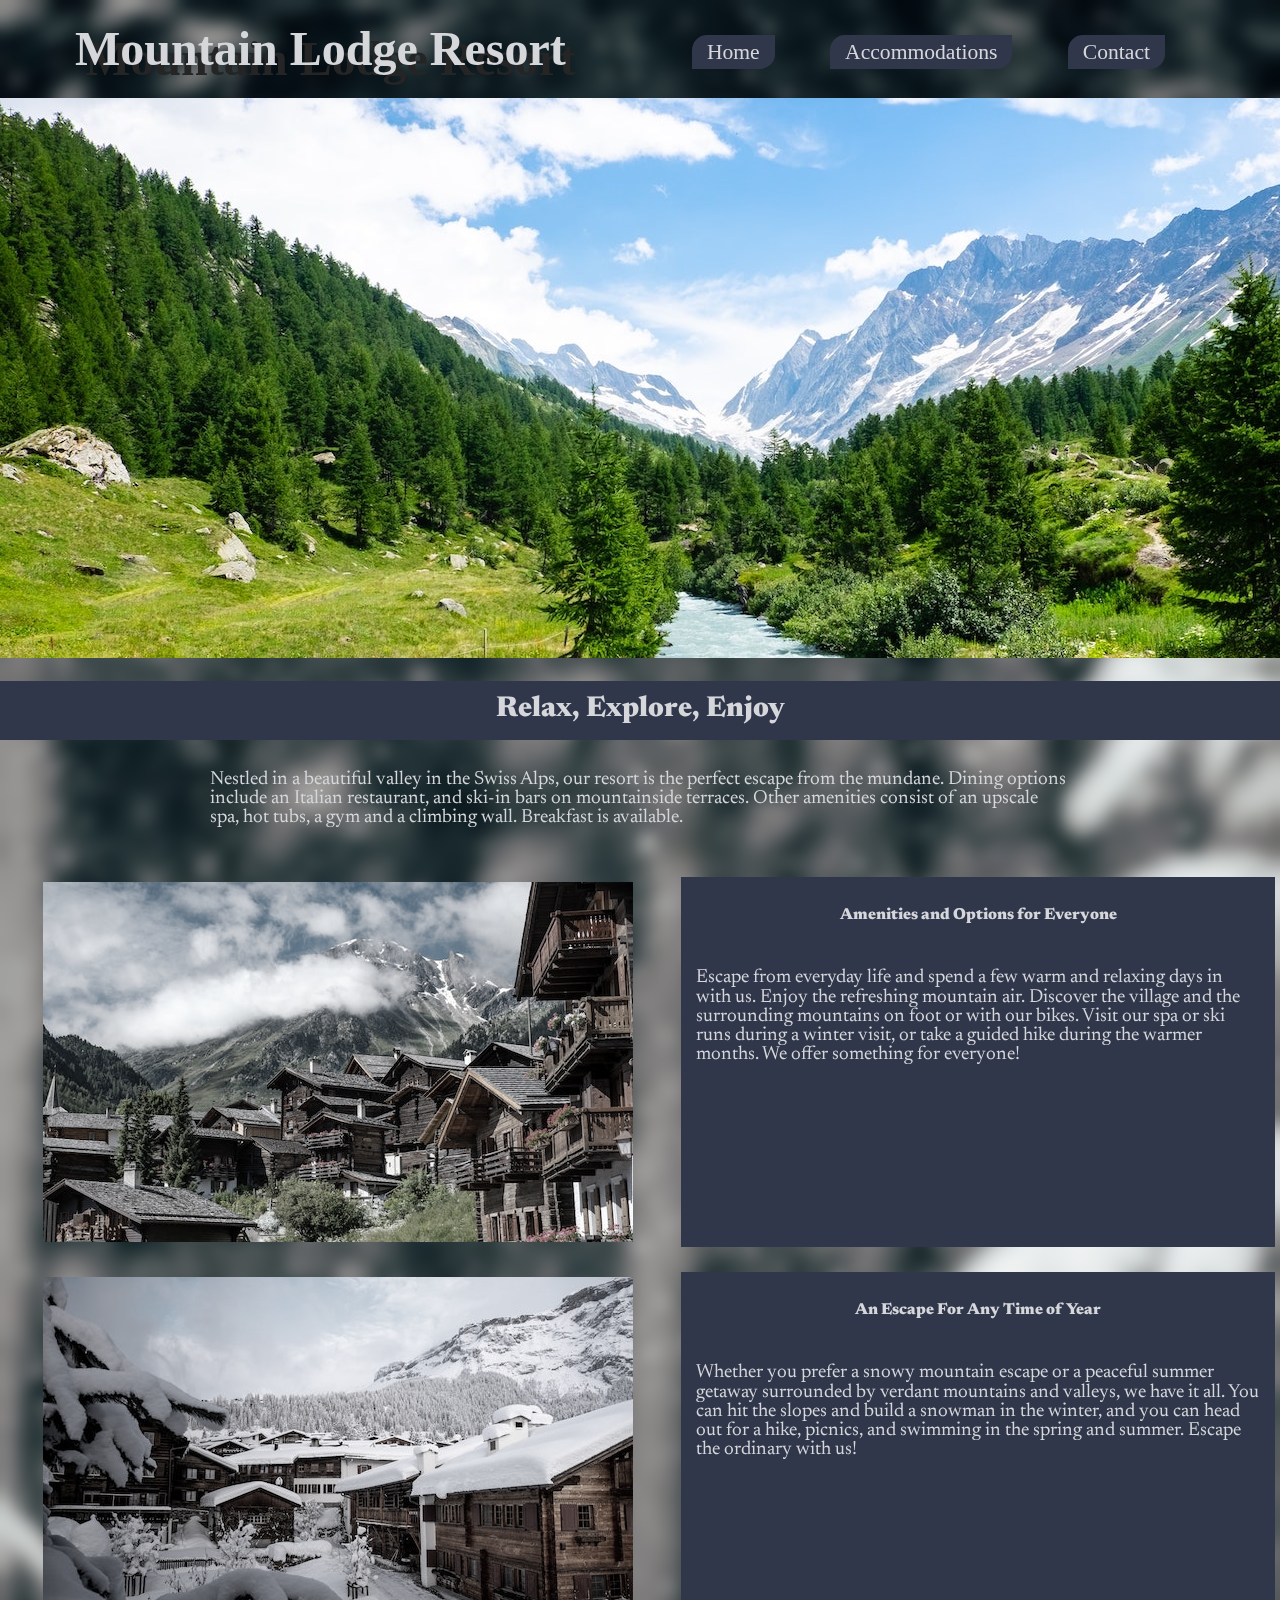
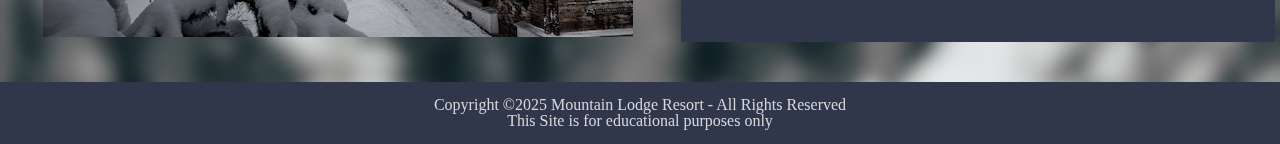
<file: index.html>
<!DOCTYPE html>
<html lang="en">

<head>
    <meta charset="utf-8">
    <title>Mountain Lodge Resort</title>
    <meta name="author" content="Gabriel Holmquist">
    <meta name="description" content="Final- Option 2">
    <link rel="stylesheet" href="styles.css">

    <!-- Favicon -->
    <link rel="shortcut icon" href="imgs/favicon.ico" type="image/x-icon">
    <link rel="icon" href="imgs/favicon.ico" type="image/x-icon">
    <!-- Font -->
    <link rel="preconnect" href="https://fonts.googleapis.com">
    <link rel="preconnect" href="https://fonts.gstatic.com" crossorigin>
    <link href="https://fonts.googleapis.com/css2?family=Newsreader:ital,opsz,wght@0,6..72,200..800;1,6..72,200..800&display=swap" rel="stylesheet">


</head>

<header>
    <!-- h1: 
    *the name of your resort* (you will choose a name for your resort that you will use on your pages)

    navigation: 
    Home (index page)
    Accommodations (placeholder link, you will not develop this page)
    Contact (contact page)

    image:
    Use the image called "swiss-valley" as your hero image (be sure to write appropriate/descriptive alt text as needed) -->

    <h1><a href="index.html">Mountain Lodge Resort</a></h1>

    <nav>
        <a href="index.html">Home</a>
        <a href="#">Accommodations</a>
        <a href="contact.html">Contact</a>
    </nav>

    <img src="imgs/swiss-valley.jpg" alt="Image showing beautiful swiss valley">
    
</header>

    <main>
        <h2>Relax, Explore, Enjoy</h2>

        <p style="max-width: 80ch; margin: 0 auto;">
            Nestled in a beautiful valley in the Swiss Alps, our resort is the perfect escape from the mundane. Dining options include an Italian restaurant, and ski-in bars on mountainside terraces. Other amenities consist of an upscale spa, hot tubs, a gym and a climbing wall. Breakfast is available.  
        </p>

        <div>
            <img src="imgs/swiss-chalet.jpg" alt="">
            <section><h3>Amenities and Options for Everyone</h3>
            <p>Escape from everyday life and spend a few warm and relaxing days in with us. Enjoy the refreshing mountain air. Discover the village and the surrounding mountains on foot or with our bikes. Visit our spa or ski runs during a winter visit, or take a guided hike during the warmer months. We offer something for everyone!</p>
        </section></div>
        <div>
            <img src="imgs/snowy-chalet.jpg" alt="">
            <section><h3>An Escape For Any Time of Year</h3>
            <p>Whether you prefer a snowy mountain escape or a peaceful summer getaway surrounded by verdant mountains and valleys, we have it all. You can hit the slopes and build a snowman in the winter, and you can head out for a hike, picnics, and swimming in the spring and summer. Escape the ordinary with us!</p>
        </section></div>
        <!-- h2:
    Relax, Explore, Enjoy

intro text:
    Nestled in a beautiful valley in the Swiss Alps, our resort is the perfect escape from the mundane. Dining options include an Italian restaurant, and ski-in bars on mountainside terraces. Other amenities consist of an upscale spa, hot tubs, a gym and a climbing wall. Breakfast is available.

content group 1:
    image: 
        use the image called swiss-chalet (be sure to write appropriate/descriptive alt text as needed)
    h3:
        Amenities and Options for Everyone
    text:
        Escape from everyday life and spend a few warm and relaxing days in with us. Enjoy the refreshing mountain air. Discover the village and the surrounding mountains on foot or with our bikes. Visit our spa or ski runs during a winter visit, or take a guided hike during the warmer months. We offer something for everyone!

content group 2:
    image:
        use the image called snowy-chalet (be sure to write appropriate/descriptive alt text as needed)
    h3:
        An Escape For Any Time of Year
    text:
        Whether you prefer a snowy mountain escape or a peaceful summer getaway surrounded by verdant mountains and valleys, we have it all. You can hit the slopes and build a snowman in the winter, and you can head out for a hike, picnics, and swimming in the spring and summer. Escape the ordinary with us!
 -->

    </main>

<footer>
    <!-- text:
    Copyright ©2023 - *the name of your resort* (you will choose a name for your resort that you will use on your pages)
text: 
    This site is for educational purposes only -->
    Copyright &copy;2025 Mountain Lodge Resort - All Rights Reserved <br>
    This Site is for educational purposes only <br>

</footer>
</html>
</file>
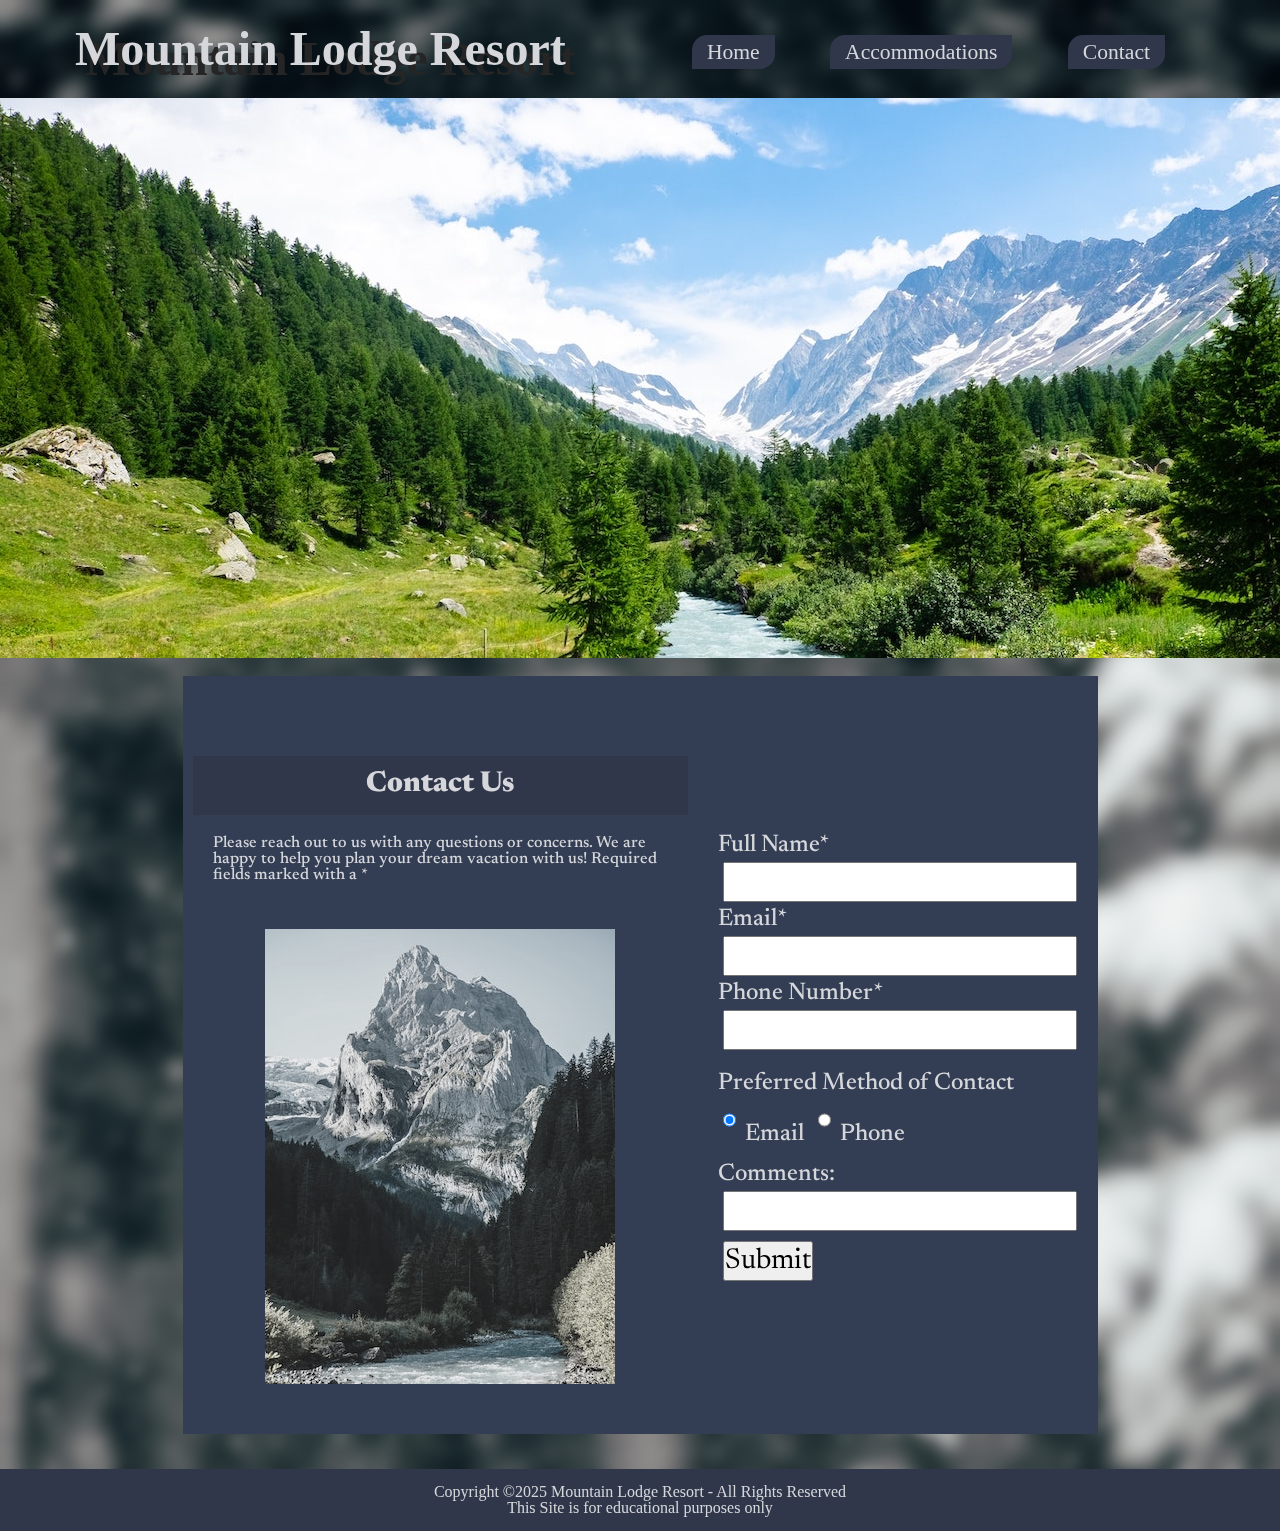
<file: contact.html>
<!DOCTYPE html>
<html lang="en">

<head>
    <meta charset="utf-8">
    <title>Mountain Lodge Resort - Contact</title>
    <meta name="author" content="Gabriel Holmquist">
    <meta name="description" content="Final- Option 2">
    <link rel="stylesheet" href="styles.css">

    <!-- Favicon -->
    <link rel="shortcut icon" href="imgs/favicon.ico" type="image/x-icon">
    <link rel="icon" href="imgs/favicon.ico" type="image/x-icon">
    <!-- Font -->
    <link rel="preconnect" href="https://fonts.googleapis.com">
    <link rel="preconnect" href="https://fonts.gstatic.com" crossorigin>
    <link href="https://fonts.googleapis.com/css2?family=Newsreader:ital,opsz,wght@0,6..72,200..800;1,6..72,200..800&display=swap" rel="stylesheet">


</head>

<header>
    <!-- h1: 
    *the name of your resort* (you will choose a name for your resort that you will use on your pages)

    navigation: 
    Home (index page)
    Accommodations (placeholder link, you will not develop this page)
    Contact (contact page)

    image:
    Use the image called "swiss-valley" as your hero image (be sure to write appropriate/descriptive alt text as needed) -->

    <h1><a href="index.html">Mountain Lodge Resort</a></h1>

    <nav>
        <a href="index.html">Home</a>
        <a href="#">Accommodations</a>
        <a href="contact.html">Contact</a>
    </nav>

    <img src="imgs/swiss-valley.jpg" alt="Image showing beautiful swiss valley">
    
</header>


    <main>
        <section id="contact">
            <div>
            <section>
            <h2>Contact Us</h2>
            <strong> Please reach out to us with any questions or concerns. We are happy to help you plan your dream vacation with us!
                Required fields marked with a *</strong><br>
            <img src="imgs/swiss-peak.jpg" alt="A picture of a snowy swiss peak">
        </section>
            <form action="https://wp.zybooks.com/form-viewer.php">
                <!-- Full name -->
                <label for="full-name">Full Name*</label><br>
                <input type="text" id="full-name" name="full-name" required><br>

                <!-- Email Address -->
                <label for="email">Email*</label><br>
                <input type="email" id="email" name="email" required><br>

                <!-- Phone Number -->
                <label for="phone-number">Phone Number*</label><br>
                <input type="text" id="phone-number" name="phone-number" required><br><br>

                <!-- Preffered Contact -->
                <label>Preferred Method of Contact</label><br>
                <input type="radio" id="email-pre" name="preferred-method" value="email-pre" checked>
                <label for="email-pre">Email</label>
                <input type="radio" id="phone" name="preferred-method" value="phone">
                <label for="phone">Phone</label><br><br>

                <!-- Comments -->
                <label for="comments">Comments:</label><br>
                <input type="text" id="comments" name="comments" size="20" required>

                <!-- Submit -->
                <input type= "submit">
            </form>
        </div>

        </section>
        <!--h2:
    Contact Us
    ext:
    Please reach out to us with any questions or concerns. We are happy to help you plan your dream vacation with us!
    Required fields marked with a *
    image: 
    use the image called swiss-peak (be sure to write appropriate/descriptive alt text as needed)
    form controls:
    full name 
        (control and label, required)
    email address 
        (control and label, required)
    phone number 
        (control and label, required)
    preferred contact method (making a choice from these options should be required)
        email 
            (control and label)
        phone  
            (control and label)
    comments
        (control and label, required)
    submit
        (control)  -->


    </main>

<footer style="text-align: center;">
    <!-- text:
    Copyright ©2023 - *the name of your resort* (you will choose a name for your resort that you will use on your pages)
    text: 
    This site is for educational purposes only -->
    Copyright &copy;2025 Mountain Lodge Resort - All Rights Reserved <br>
    This Site is for educational purposes only <br>

</footer>
</html>
</file>
<file: styles.css>
/* OBFUSCATED BY CSSOBFUSCATOR.COM at 2025/02/26 21:38:02 */
html,body{margin-left:0;}body,html{margin-bottom:0;}body,html{margin-right:0;}html,body{margin-top:0;}html,body{padding-left:0;}html,body{padding-bottom:0;}html,body{padding-right:0;}html,body{padding-top:0;}html{border-left-width:0;}html{border-bottom-width:0;}html{border-right-width:0;}html{border-top-width:0;}html{border-left-style:none;}html{border-bottom-style:none;}html{border-right-style:none;}html{border-top-style:none;}html{border-left-color:currentColor;}html{border-bottom-color:currentColor;}html{border-right-color:currentColor;}html{border-top-color:currentColor;}blockquote:before{content:"";}html{border-image:none;}html{font-size:100%;}html{font:inherit;}body,html{vertical-align:baseline;}#contact section{margin-left:auto;}#contact section{margin-bottom:.15625in;}body{border-left-width:0;}body{border-bottom-width:0;}body{border-right-width:0;}body{border-top-width:0;}body{border-left-style:none;}body{border-bottom-style:none;}body{border-right-style:none;}body{border-top-style:none;}body{border-left-color:currentColor;}blockquote:before{content:none;}body{border-bottom-color:currentColor;}body{border-right-color:currentColor;}body{border-top-color:currentColor;}body{border-image:none;}body{font-size:100%;}body{font:inherit;}object,applet,div,span{margin-left:0;}div,applet,object,span{margin-bottom:0;}span,applet,div,object{margin-right:0;}div,applet,span,object{margin-top:0;}div,applet,span,object{padding-left:0;}div,object,span,applet{padding-bottom:0;}applet,span,div,object{padding-right:0;}span,div{padding-top:0;}div{border-left-width:0;}div{border-bottom-width:0;}div{border-right-width:0;}div{border-top-width:0;}div{border-left-style:none;}div{border-bottom-style:none;}div{border-right-style:none;}div{border-top-style:none;}div{border-left-color:currentColor;}div{border-bottom-color:currentColor;}div{border-right-color:currentColor;}div{border-top-color:currentColor;}div{border-image:none;}div{font-size:100%;}div{font:inherit;}div,span{vertical-align:baseline;}span{border-left-width:0;}span{border-bottom-width:0;}span{border-right-width:0;}span{border-top-width:0;}span{border-left-style:none;}span{border-bottom-style:none;}span{border-right-style:none;}span{border-top-style:none;}span{border-left-color:currentColor;}span{border-bottom-color:currentColor;}span{border-right-color:currentColor;}span{border-top-color:currentColor;}span{border-image:none;}span{font-size:100%;}span{font:inherit;}blockquote:after{content:"";}blockquote:after{content:none;}object,applet{padding-top:0;}applet{border-left-width:0;}applet{border-bottom-width:0;}applet{border-right-width:0;}applet{border-top-width:0;}q:before{content:"";}applet{border-left-style:none;}applet{border-bottom-style:none;}applet{border-right-style:none;}applet{border-top-style:none;}applet{border-left-color:currentColor;}applet{border-bottom-color:currentColor;}applet{border-right-color:currentColor;}applet{border-top-color:currentColor;}applet{border-image:none;}applet{font-size:100%;}applet{font:inherit;}object,applet{vertical-align:baseline;}object{border-left-width:0;}object{border-bottom-width:0;}object{border-right-width:0;}object{border-top-width:0;}object{border-left-style:none;}object{border-bottom-style:none;}object{border-right-style:none;}object{border-top-style:none;}object{border-left-color:currentColor;}object{border-bottom-color:currentColor;}object{border-right-color:currentColor;}q:before{content:none;}object{border-top-color:currentColor;}object{border-image:none;}object{font-size:100%;}object{font:inherit;}*,iframe,h2,h1{margin-left:0;}h1,iframe{margin-bottom:0;}iframe,h1{margin-right:0;}h1,iframe{margin-top:0;}iframe,h1{padding-left:0;}*{font-family:var(--fonts);}iframe,h1{padding-bottom:0;}iframe,h1{padding-right:0;}h1,iframe{padding-top:0;}q:after{content:"";}iframe{border-left-width:0;}iframe{border-bottom-width:0;}iframe{border-right-width:0;}iframe{border-top-width:0;}iframe{border-left-style:none;}iframe{border-bottom-style:none;}iframe{border-right-style:none;}iframe{border-top-style:none;}iframe{border-left-color:currentColor;}iframe{border-bottom-color:currentColor;}iframe{border-right-color:currentColor;}iframe{border-top-color:currentColor;}iframe{border-image:none;}iframe{font-size:100%;}iframe{font:inherit;}h2,h3,h1,iframe{vertical-align:baseline;}h1{border-left-width:0;}h1{border-bottom-width:0;}h1{border-right-width:0;}h1{border-top-width:0;}h1{border-left-style:none;}:root{--charcoal:#333e54;}h1{border-bottom-style:none;}h1{border-right-style:none;}h1{border-top-style:none;}h1{border-left-color:currentColor;}h1{border-bottom-color:currentColor;}h1{border-right-color:currentColor;}h1{border-top-color:currentColor;}h1{border-image:none;}h1{font-size:100%;}h1{font:inherit;}h2,h4,*,h3{margin-bottom:0;}h2,h4,h3,h5{margin-right:0;}h2,h4,h5,h3{margin-top:0;}h3,h2,h4,h5{padding-left:0;}h2,h3,h4,h5{padding-bottom:0;}h3,h2,h4,h5{padding-right:0;}h5,h2,h4,h3{padding-top:0;}h2{border-left-width:0;}h2{border-bottom-width:0;}h2{border-right-width:0;}h2{border-top-width:0;}h2{border-left-style:none;}h2{border-bottom-style:none;}h2{border-right-style:none;}h2{border-top-style:none;}h2{border-left-color:currentColor;}h2{border-bottom-color:currentColor;}h2{border-right-color:currentColor;}h2{border-top-color:currentColor;}h2{border-image:none;}h2{font-size:100%;}h2{font:inherit;}h3,h5,h4,h6{margin-left:0;}h3{border-left-width:0;}h3{border-bottom-width:0;}h3{border-right-width:0;}h3{border-top-width:0;}h3{border-left-style:none;}h3{border-bottom-style:none;}h3{border-right-style:none;}h3{border-top-style:none;}h3{border-left-color:currentColor;}h3{border-bottom-color:currentColor;}h3{border-right-color:currentColor;}h3{border-top-color:currentColor;}h3{border-image:none;}h3{font-size:100%;}h3{font:inherit;}h4{border-left-width:0;}h4{border-bottom-width:0;}h4{border-right-width:0;}h4{border-top-width:0;}h4{border-left-style:none;}h4{border-bottom-style:none;}h4{border-right-style:none;}h4{border-top-style:none;}h4{border-left-color:currentColor;}h4{border-bottom-color:currentColor;}h4{border-right-color:currentColor;}h4{border-top-color:currentColor;}h4{border-image:none;}h4{font-size:100%;}h4{font:inherit;}h4,h5{vertical-align:baseline;}h6,h5{margin-bottom:0;}nav a:hover{color:black;}h5{border-left-width:0;}h5{border-bottom-width:0;}h5{border-right-width:0;}h5{border-top-width:0;}h5{border-left-style:none;}h5{border-bottom-style:none;}h5{border-right-style:none;}h5{border-top-style:none;}h5{border-left-color:currentColor;}h5{border-bottom-color:currentColor;}h5{border-right-color:currentColor;}h5{border-top-color:currentColor;}q:after{content:none;}header h1{text-shadow:#252525 .625pc .104166667in;}h5{border-image:none;}h5{font-size:100%;}h5{font:inherit;}h6,p{margin-right:0;}p,h6{margin-top:0;}p,h6{padding-left:0;}p,h6{padding-bottom:0;}header h1{font-size:3rem;}pre,p,blockquote,h6{padding-right:0;}p,pre,blockquote,h6{padding-top:0;}header h1{float:left;}h6{border-left-width:0;}h6{border-bottom-width:0;}h6{border-right-width:0;}h6{border-top-width:0;}h6{border-left-style:none;}h6{border-bottom-style:none;}h6{border-right-style:none;}h6{border-top-style:none;}h6{border-left-color:currentColor;}h6{border-bottom-color:currentColor;}h6{border-right-color:currentColor;}h6{border-top-color:currentColor;}h6{border-image:none;}h6{font-size:100%;}h6{font:inherit;}p,blockquote,pre,h6{vertical-align:baseline;}blockquote,a,p,pre{margin-left:0;}blockquote,p,pre,a{margin-bottom:0;}p{border-left-width:0;}p{border-bottom-width:0;}p{border-right-width:0;}p{border-top-width:0;}p{border-left-style:none;}p{border-bottom-style:none;}p{border-right-style:none;}p{border-top-style:none;}p{border-left-color:currentColor;}p{border-bottom-color:currentColor;}p{border-right-color:currentColor;}p{border-top-color:currentColor;}p{border-image:none;}p{font-size:100%;}p{font:inherit;}blockquote,pre{margin-right:0;}blockquote,pre{margin-top:0;}pre,blockquote{padding-left:0;}blockquote,pre{padding-bottom:0;}blockquote{border-left-width:0;}header h1{padding-left:1.5625pc;}blockquote{border-bottom-width:0;}blockquote{border-right-width:0;}blockquote{border-top-width:0;}blockquote{border-left-style:none;}blockquote{border-bottom-style:none;}blockquote{border-right-style:none;}blockquote{border-top-style:none;}blockquote{border-left-color:currentColor;}blockquote{border-bottom-color:currentColor;}blockquote{border-right-color:currentColor;}blockquote{border-top-color:currentColor;}blockquote{border-image:none;}blockquote{font-size:100%;}blockquote{font:inherit;}header h1{padding-bottom:1.5625pc;}pre{border-left-width:0;}pre{border-bottom-width:0;}pre{border-right-width:0;}pre{border-top-width:0;}pre{border-left-style:none;}pre{border-bottom-style:none;}pre{border-right-style:none;}pre{border-top-style:none;}pre{border-left-color:currentColor;}pre{border-bottom-color:currentColor;}pre{border-right-color:currentColor;}pre{border-top-color:currentColor;}pre{border-image:none;}pre{font-size:100%;}pre{font:inherit;}abbr,a{margin-right:0;}abbr,a{margin-top:0;}abbr,a{padding-left:0;}abbr,a{padding-bottom:0;}a,abbr{padding-right:0;}a,abbr{padding-top:0;}#contact{margin-left:auto;}a{border-left-width:0;}a{border-bottom-width:0;}a{border-right-width:0;}a{border-top-width:0;}a{border-left-style:none;}a{border-bottom-style:none;}a{border-right-style:none;}a{border-top-style:none;}a{border-left-color:currentColor;}a{border-bottom-color:currentColor;}a{border-right-color:currentColor;}a{border-top-color:currentColor;}a{border-image:none;}a{font-size:100%;}a{font:inherit;}abbr,a,acronym,address{vertical-align:baseline;}address,abbr,acronym,big{margin-left:0;}acronym,address,big,abbr{margin-bottom:0;}* img:hover{filter:none;}abbr{border-left-width:0;}abbr{border-bottom-width:0;}abbr{border-right-width:0;}abbr{border-top-width:0;}abbr{border-left-style:none;}abbr{border-bottom-style:none;}abbr{border-right-style:none;}abbr{border-top-style:none;}abbr{border-left-color:currentColor;}abbr{border-bottom-color:currentColor;}abbr{border-right-color:currentColor;}abbr{border-top-color:currentColor;}abbr{border-image:none;}abbr{font-size:100%;}abbr{font:inherit;}address,acronym{margin-right:0;}address,acronym{margin-top:0;}address,acronym{padding-left:0;}address,acronym{padding-bottom:0;}address,acronym{padding-right:0;}acronym,address{padding-top:0;}acronym{border-left-width:0;}acronym{border-bottom-width:0;}acronym{border-right-width:0;}acronym{border-top-width:0;}acronym{border-left-style:none;}acronym{border-bottom-style:none;}acronym{border-right-style:none;}acronym{border-top-style:none;}acronym{border-left-color:currentColor;}acronym{border-bottom-color:currentColor;}acronym{border-right-color:currentColor;}acronym{border-top-color:currentColor;}acronym{border-image:none;}acronym{font-size:100%;}acronym{font:inherit;}header h1{padding-right:1.5625pc;}address{border-left-width:0;}address{border-bottom-width:0;}address{border-right-width:0;}address{border-top-width:0;}#contact section{margin-right:auto;}address{border-left-style:none;}address{border-bottom-style:none;}address{border-right-style:none;}address{border-top-style:none;}address{border-left-color:currentColor;}address{border-bottom-color:currentColor;}address{border-right-color:currentColor;}address{border-top-color:currentColor;}address{border-image:none;}address{font-size:100%;}address{font:inherit;}big,cite{margin-right:0;}cite,big{margin-top:0;}cite,big{padding-left:0;}big,cite{padding-bottom:0;}cite,big{padding-right:0;}big,cite{padding-top:0;}big{border-left-width:0;}header h1{padding-top:1.5625pc;}big{border-bottom-width:0;}big{border-right-width:0;}big{border-top-width:0;}big{border-left-style:none;}big{border-bottom-style:none;}big{border-right-style:none;}big{border-top-style:none;}big{border-left-color:currentColor;}big{border-bottom-color:currentColor;}big{border-right-color:currentColor;}big{border-top-color:currentColor;}big{border-image:none;}big{font-size:100%;}big{font:inherit;}cite,big{vertical-align:baseline;}cite,code{margin-left:0;}header h1,code,cite,del{margin-bottom:0;}#contact section{margin-top:.15625in;}cite{border-left-width:0;}cite{border-bottom-width:0;}cite{border-right-width:0;}cite{border-top-width:0;}cite{border-left-style:none;}cite{border-bottom-style:none;}header h1{margin-left:3.125pc;}cite{border-right-style:none;}cite{border-top-style:none;}cite{border-left-color:currentColor;}cite{border-bottom-color:currentColor;}cite{border-right-color:currentColor;}cite{border-top-color:currentColor;}cite{border-image:none;}cite{font-size:100%;}cite{font:inherit;}code,del{margin-right:0;}del,code{margin-top:0;}del,code{padding-left:0;}code,del{padding-bottom:0;}del,code{padding-right:0;}code,del{padding-top:0;}code{border-left-width:0;}code{border-bottom-width:0;}code{border-right-width:0;}code{border-top-width:0;}code{border-left-style:none;}nav a:hover{background-color:white;}code{border-bottom-style:none;}code{border-right-style:none;}header h1{margin-right:3.125pc;}code{border-top-style:none;}code{border-left-color:currentColor;}code{border-bottom-color:currentColor;}code{border-right-color:currentColor;}code{border-top-color:currentColor;}code{border-image:none;}code{font-size:100%;}code{font:inherit;}code,em,del,dfn{vertical-align:baseline;}em,dfn,del,img{margin-left:0;}del{border-left-width:0;}del{border-bottom-width:0;}del{border-right-width:0;}del{border-top-width:0;}del{border-left-style:none;}del{border-bottom-style:none;}del{border-right-style:none;}del{border-top-style:none;}del{border-left-color:currentColor;}del{border-bottom-color:currentColor;}del{border-right-color:currentColor;}del{border-top-color:currentColor;}del{border-image:none;}del{font-size:100%;}del{font:inherit;}em,dfn{margin-bottom:0;}em,dfn{margin-right:0;}header h1,img,em,dfn{margin-top:0;}em,dfn{padding-left:0;}dfn,em{padding-bottom:0;}em,dfn{padding-right:0;}dfn,em{padding-top:0;}dfn{border-left-width:0;}dfn{border-bottom-width:0;}dfn{border-right-width:0;}dfn{border-top-width:0;}dfn{border-left-style:none;}dfn{border-bottom-style:none;}dfn{border-right-style:none;}dfn{border-top-style:none;}dfn{border-left-color:currentColor;}dfn{border-bottom-color:currentColor;}dfn{border-right-color:currentColor;}dfn{border-top-color:currentColor;}dfn{border-image:none;}dfn{font-size:100%;}dfn{font:inherit;}em{border-left-width:0;}em{border-bottom-width:0;}em{border-right-width:0;}em{border-top-width:0;}em{border-left-style:none;}em{border-bottom-style:none;}em{border-right-style:none;}em{border-top-style:none;}em{border-left-color:currentColor;}em{border-bottom-color:currentColor;}em{border-right-color:currentColor;}em{border-top-color:currentColor;}em{border-image:none;}em{font-size:100%;}em{font:inherit;}#contact{margin-bottom:.15625in;}img,ins{margin-bottom:0;}ins,img{margin-right:0;}h1 a{text-decoration:none;}kbd,img,header nav,ins{padding-left:0;}img,ins,kbd,header nav{padding-bottom:0;}img,ins{padding-right:0;}img,ins{padding-top:0;}img{border-left-width:0;}img{border-bottom-width:0;}img{border-right-width:0;}img{border-top-width:0;}img{border-left-style:none;}img{border-bottom-style:none;}img{border-right-style:none;}header nav{float:right;}img{border-top-style:none;}img{border-left-color:currentColor;}img{border-bottom-color:currentColor;}img{border-right-color:currentColor;}img{border-top-color:currentColor;}img{border-image:none;}img{font-size:100%;}img{font:inherit;}img,ins{vertical-align:baseline;}kbd,ins{margin-left:0;}header nav{font-size:1.35rem;}ins,kbd{margin-top:0;}ins{border-left-width:0;}ins{border-bottom-width:0;}ins{border-right-width:0;}ins{border-top-width:0;}ins{border-left-style:none;}ins{border-bottom-style:none;}ins{border-right-style:none;}ins{border-top-style:none;}ins{border-left-color:currentColor;}ins{border-bottom-color:currentColor;}ins{border-right-color:currentColor;}ins{border-top-color:currentColor;}ins{border-image:none;}ins{font-size:100%;}ins{font:inherit;}q,kbd{margin-bottom:0;}q,kbd{margin-right:0;}kbd,q{padding-right:0;}kbd,q{padding-top:0;}kbd{border-left-width:0;}kbd{border-bottom-width:0;}kbd{border-right-width:0;}kbd{border-top-width:0;}kbd{border-left-style:none;}kbd{border-bottom-style:none;}kbd{border-right-style:none;}kbd{border-top-style:none;}kbd{border-left-color:currentColor;}kbd{border-bottom-color:currentColor;}kbd{border-right-color:currentColor;}kbd{border-top-color:currentColor;}kbd{border-image:none;}kbd{font-size:100%;}kbd{font:inherit;}kbd,q{vertical-align:baseline;}q,s{margin-left:0;}q,s{margin-top:0;}q,s{padding-left:0;}q,s{padding-bottom:0;}q{border-left-width:0;}q{border-bottom-width:0;}q{border-right-width:0;}q{border-top-width:0;}q{border-left-style:none;}q{border-bottom-style:none;}q{border-right-style:none;}q{border-top-style:none;}q{border-left-color:currentColor;}q{border-bottom-color:currentColor;}q{border-right-color:currentColor;}#contact section{max-width:fit-content;}q{border-top-color:currentColor;}q{border-image:none;}q{font-size:100%;}q{font:inherit;}header nav{padding-right:.78125in;}samp,s{margin-bottom:0;}samp,s{margin-right:0;}s,samp{padding-right:0;}s,samp{padding-top:0;}s{border-left-width:0;}s{border-bottom-width:0;}s{border-right-width:0;}s{border-top-width:0;}s{border-left-style:none;}s{border-bottom-style:none;}s{border-right-style:none;}header nav{padding-top:1.7rem;}s{border-top-style:none;}s{border-left-color:currentColor;}s{border-bottom-color:currentColor;}s{border-right-color:currentColor;}s{border-top-color:currentColor;}s{border-image:none;}s{font-size:100%;}s{font:inherit;}s,samp{vertical-align:baseline;}small,samp{margin-left:0;}small,samp{margin-top:0;}samp,small{padding-left:0;}small,samp{padding-bottom:0;}samp{border-left-width:0;}samp{border-bottom-width:0;}samp{border-right-width:0;}samp{border-top-width:0;}samp{border-left-style:none;}samp{border-bottom-style:none;}samp{border-right-style:none;}samp{border-top-style:none;}samp{border-left-color:currentColor;}samp{border-bottom-color:currentColor;}samp{border-right-color:currentColor;}header nav{margin-left:.9375pc;}samp{border-top-color:currentColor;}samp{border-image:none;}samp{font-size:100%;}samp{font:inherit;}small,strike{margin-bottom:0;}small,strike,strong,*{margin-right:0;}strike,small{padding-right:0;}strike,small{padding-top:0;}small{border-left-width:0;}small{border-bottom-width:0;}small{border-right-width:0;}small{border-top-width:0;}small{border-left-style:none;}small{border-bottom-style:none;}small{border-right-style:none;}small{border-top-style:none;}small{border-left-color:currentColor;}small{border-bottom-color:currentColor;}header nav{margin-bottom:.9375pc;}small{border-right-color:currentColor;}small{border-top-color:currentColor;}small{border-image:none;}small{font-size:100%;}small{font:inherit;}small,strike{vertical-align:baseline;}strong,strike{margin-left:0;}header nav{margin-right:.9375pc;}strike,strong{margin-top:0;}strong,strike{padding-left:0;}strong,strike{padding-bottom:0;}strike{border-left-width:0;}strike{border-bottom-width:0;}strike{border-right-width:0;}strike{border-top-width:0;}strike{border-left-style:none;}strike{border-bottom-style:none;}strike{border-right-style:none;}strike{border-top-style:none;}strike{border-left-color:currentColor;}strike{border-bottom-color:currentColor;}strike{border-right-color:currentColor;}strike{border-top-color:currentColor;}strike{border-image:none;}strike{font-size:100%;}strike{font:inherit;}nav a,sub,sup,strong{margin-bottom:0;}sub,strong{padding-right:0;}strong,sub{padding-top:0;}strong{border-left-width:0;}strong{border-bottom-width:0;}strong{border-right-width:0;}strong{border-top-width:0;}strong{border-left-style:none;}strong{border-bottom-style:none;}strong{border-right-style:none;}strong{border-top-style:none;}strong{border-left-color:currentColor;}strong{border-bottom-color:currentColor;}header nav{margin-top:.9375pc;}strong{border-right-color:currentColor;}strong{border-top-color:currentColor;}strong{border-image:none;}strong{font-size:100%;}strong{font:inherit;}nav a:hover{transition:.5s;}sub,strong{vertical-align:baseline;}sup,sub{margin-left:0;}sub,sup{margin-right:0;}sup,sub{margin-top:0;}sup,sub{padding-left:0;}sup,sub{padding-bottom:0;}sub{border-left-width:0;}nav a{border-radius:11.25pt 0 .9375pc;}sub{border-bottom-width:0;}sub{border-right-width:0;}sub{border-top-width:0;}sub{border-left-style:none;}sub{border-bottom-style:none;}sub{border-right-style:none;}sub{border-top-style:none;}sub{border-left-color:currentColor;}sub{border-bottom-color:currentColor;}nav a{margin-left:18.75pt;}sub{border-right-color:currentColor;}sub{border-top-color:currentColor;}sub{border-image:none;}sub{font-size:100%;}sub{font:inherit;}tt,b,sup,var{padding-right:0;}tt,b,var,sup{padding-top:0;}sup{border-left-width:0;}sup{border-bottom-width:0;}sup{border-right-width:0;}sup{border-top-width:0;}sup{border-left-style:none;}sup{border-bottom-style:none;}sup{border-right-style:none;}sup{border-top-style:none;}sup{border-left-color:currentColor;}sup{border-bottom-color:currentColor;}sup{border-right-color:currentColor;}sup{border-top-color:currentColor;}sup{border-image:none;}sup{font-size:100%;}sup{font:inherit;}tt,b,var,sup{vertical-align:baseline;}b,var,u,tt{margin-left:0;}var,tt,b,u{margin-bottom:0;}u,tt,b,var{margin-right:0;}var,tt,nav a,b{margin-top:0;}tt,b,var,u{padding-left:0;}nav a{margin-right:18.75pt;}tt,var,u,b{padding-bottom:0;}tt{border-left-width:0;}tt{border-bottom-width:0;}tt{border-right-width:0;}tt{border-top-width:0;}tt{border-left-style:none;}tt{border-bottom-style:none;}tt{border-right-style:none;}tt{border-top-style:none;}tt{border-left-color:currentColor;}tt{border-bottom-color:currentColor;}tt{border-right-color:currentColor;}tt{border-top-color:currentColor;}tt{border-image:none;}tt{font-size:100%;}tt{font:inherit;}var{border-left-width:0;}var{border-bottom-width:0;}var{border-right-width:0;}var{border-top-width:0;}var{border-left-style:none;}var{border-bottom-style:none;}var{border-right-style:none;}var{border-top-style:none;}var{border-left-color:currentColor;}var{border-bottom-color:currentColor;}var{border-right-color:currentColor;}var{border-top-color:currentColor;}var{border-image:none;}var{font-size:100%;}var{font:inherit;}b{border-left-width:0;}b{border-bottom-width:0;}nav a{padding-left:.9375pc;}b{border-right-width:0;}b{border-top-width:0;}b{border-left-style:none;}b{border-bottom-style:none;}b{border-right-style:none;}b{border-top-style:none;}b{border-left-color:currentColor;}b{border-bottom-color:currentColor;}b{border-right-color:currentColor;}b{border-top-color:currentColor;}b{border-image:none;}b{font-size:100%;}b{font:inherit;}u,center,dl,i{margin-top:0;}i,center,u,dl{padding-right:0;}i,center,dl,u{padding-top:0;}u{border-left-width:0;}u{border-bottom-width:0;}u{border-right-width:0;}u{border-top-width:0;}u{border-left-style:none;}u{border-bottom-style:none;}u{border-right-style:none;}u{border-top-style:none;}u{border-left-color:currentColor;}u{border-bottom-color:currentColor;}u{border-right-color:currentColor;}u{border-top-color:currentColor;}u{border-image:none;}u{font-size:100%;}u{font:inherit;}i,u{vertical-align:baseline;}center,i{margin-left:0;}i,center{margin-bottom:0;}i,center{margin-right:0;}i,center{padding-left:0;}center,i{padding-bottom:0;}i{border-left-width:0;}i{border-bottom-width:0;}i{border-right-width:0;}i{border-top-width:0;}i{border-left-style:none;}i{border-bottom-style:none;}i{border-right-style:none;}i{border-top-style:none;}i{border-left-color:currentColor;}i{border-bottom-color:currentColor;}i{border-right-color:currentColor;}i{border-top-color:currentColor;}i{border-image:none;}i{font-size:100%;}i{font:inherit;}center{border-left-width:0;}center{border-bottom-width:0;}center{border-right-width:0;}center{border-top-width:0;}center{border-left-style:none;}center{border-bottom-style:none;}center{border-right-style:none;}center{border-top-style:none;}:root{--paynes-gray:#30374b;}center{border-left-color:currentColor;}center{border-bottom-color:currentColor;}center{border-right-color:currentColor;}nav a{padding-bottom:.052083333in;}center{border-top-color:currentColor;}center{border-image:none;}center{font-size:100%;}center{font:inherit;}center,dl{vertical-align:baseline;}dt,dl{margin-left:0;}dl,dt{margin-bottom:0;}dl,dt{margin-right:0;}dl,dt{padding-left:0;}dl,dt{padding-bottom:0;}dl{border-left-width:0;}dl{border-bottom-width:0;}dl{border-right-width:0;}dl{border-top-width:0;}dl{border-left-style:none;}dl{border-bottom-style:none;}dl{border-right-style:none;}dl{border-top-style:none;}dl{border-left-color:currentColor;}dl{border-bottom-color:currentColor;}dl{border-right-color:currentColor;}nav a{padding-right:.9375pc;}dl{border-top-color:currentColor;}dl{border-image:none;}nav a{padding-top:.052083333in;}dl{font-size:100%;}dl{font:inherit;}nav a{text-decoration:none;}dt,ol,dd,ul{margin-top:0;}dd,ol,ul,dt{padding-right:0;}dd,dt,ul,ol{padding-top:0;}dt{border-left-width:0;}dt{border-bottom-width:0;}dt{border-right-width:0;}dt{border-top-width:0;}dt{border-left-style:none;}dt{border-bottom-style:none;}dt{border-right-style:none;}dt{border-top-style:none;}dt{border-left-color:currentColor;}dt{border-bottom-color:currentColor;}dt{border-right-color:currentColor;}dt{border-top-color:currentColor;}dt{border-image:none;}dt{font-size:100%;}dt{font:inherit;}dt,ol,ul,dd{vertical-align:baseline;}ul,li,dd,ol{margin-left:0;}li,ol,dd,ul{margin-bottom:0;}li,dd,ol,ul{margin-right:0;}dd,li,ol,ul{padding-left:0;}ol,ul,dd,li{padding-bottom:0;}dd{border-left-width:0;}dd{border-bottom-width:0;}dd{border-right-width:0;}dd{border-top-width:0;}dd{border-left-style:none;}dd{border-bottom-style:none;}dd{border-right-style:none;}dd{border-top-style:none;}dd{border-left-color:currentColor;}dd{border-bottom-color:currentColor;}dd{border-right-color:currentColor;}dd{border-top-color:currentColor;}dd{border-image:none;}nav a{background-color:var(--paynes-gray);}dd{font-size:100%;}dd{font:inherit;}ol{border-left-width:0;}ol{border-bottom-width:0;}ol{border-right-width:0;}ol{border-top-width:0;}ol{border-left-style:none;}ol{border-bottom-style:none;}ol{border-right-style:none;}ol{border-top-style:none;}ol{border-left-color:currentColor;}ol{border-bottom-color:currentColor;}ol{border-right-color:currentColor;}ol{border-top-color:currentColor;}ol{border-image:none;}ol{font-size:100%;}ol{font:inherit;}ul{border-left-width:0;}ul{border-bottom-width:0;}ul{border-right-width:0;}ul{border-top-width:0;}ul{border-left-style:none;}ul{border-bottom-style:none;}ul{border-right-style:none;}ul{border-top-style:none;}ul{border-left-color:currentColor;}ul{border-bottom-color:currentColor;}ul{border-right-color:currentColor;}ul{border-top-color:currentColor;}ul{border-image:none;}ul{font-size:100%;}ul{font:inherit;}*,fieldset,li,form{margin-top:0;}*,fieldset,li,form{padding-right:0;}li,fieldset{padding-top:0;}li{border-left-width:0;}li{border-bottom-width:0;}li{border-right-width:0;}li{border-top-width:0;}li{border-left-style:none;}li{border-bottom-style:none;}li{border-right-style:none;}li{border-top-style:none;}li{border-left-color:currentColor;}li{border-bottom-color:currentColor;}li{border-right-color:currentColor;}li{border-top-color:currentColor;}li{border-image:none;}li{font-size:100%;}li{font:inherit;}fieldset,li{vertical-align:baseline;}fieldset,form{margin-left:0;}fieldset,form{margin-bottom:0;}form,fieldset{margin-right:0;}*,form,fieldset,label{padding-left:0;}fieldset,label,*,form{padding-bottom:0;}fieldset{border-left-width:0;}fieldset{border-bottom-width:0;}fieldset{border-right-width:0;}fieldset{border-top-width:0;}fieldset{border-left-style:none;}fieldset{border-bottom-style:none;}fieldset{border-right-style:none;}fieldset{border-top-style:none;}fieldset{border-left-color:currentColor;}fieldset{border-bottom-color:currentColor;}fieldset{border-right-color:currentColor;}fieldset{border-top-color:currentColor;}fieldset{border-image:none;}fieldset{font-size:100%;}fieldset{font:inherit;}main p{font-weight:400;}label,form{padding-top:0;}form{border-left-width:0;}form{border-bottom-width:0;}form{border-right-width:0;}form{border-top-width:0;}form{border-left-style:none;}form{border-bottom-style:none;}form{border-right-style:none;}form{border-top-style:none;}form{border-left-color:currentColor;}form{border-bottom-color:currentColor;}form{border-right-color:currentColor;}form{border-top-color:currentColor;}form{border-image:none;}form{font-size:100%;}form{font:inherit;}form,label{vertical-align:baseline;}legend,label{margin-left:0;}main p{font-size:larger;}label,legend{margin-bottom:0;}label,legend{margin-right:0;}legend,label{margin-top:0;}#contact{margin-right:auto;}#contact section{background-color:var(--charcoal);}legend,label{padding-right:0;}label{border-left-width:0;}label{border-bottom-width:0;}label{border-right-width:0;}label{border-top-width:0;}label{border-left-style:none;}label{border-bottom-style:none;}label{border-right-style:none;}label{border-top-style:none;}label{border-left-color:currentColor;}label{border-bottom-color:currentColor;}label{border-right-color:currentColor;}label{border-top-color:currentColor;}label{border-image:none;}label{font-size:100%;}label{font:inherit;}main p{padding-left:.625pc;}table,legend{padding-left:0;}legend,table{padding-bottom:0;}legend,table{padding-top:0;}legend{border-left-width:0;}:root{--text-primary:#d6d7db;}legend{border-bottom-width:0;}legend{border-right-width:0;}legend{border-top-width:0;}legend{border-left-style:none;}legend{border-bottom-style:none;}legend{border-right-style:none;}legend{border-top-style:none;}legend{border-left-color:currentColor;}legend{border-bottom-color:currentColor;}legend{border-right-color:currentColor;}legend{border-top-color:currentColor;}main p{padding-bottom:.3125in;}legend{border-image:none;}legend{font-size:100%;}legend{font:inherit;}table,legend{vertical-align:baseline;}table,caption{margin-left:0;}caption,table{margin-bottom:0;}table,caption{margin-right:0;}caption,table{margin-top:0;}caption,table{padding-right:0;}table{border-left-width:0;}table{border-bottom-width:0;}table{border-right-width:0;}main p{padding-right:.625pc;}table{border-top-width:0;}table{border-left-style:none;}table{border-bottom-style:none;}table{border-right-style:none;}table{border-top-style:none;}table{border-left-color:currentColor;}table{border-bottom-color:currentColor;}table{border-right-color:currentColor;}table{border-top-color:currentColor;}table{border-image:none;}table{font-size:100%;}table{font:inherit;}caption,tbody{padding-left:0;}main p{padding-top:.3125in;}tfoot,thead,tbody,caption{padding-bottom:0;}tbody,caption,thead,tfoot{padding-top:0;}caption{border-left-width:0;}caption{border-bottom-width:0;}caption{border-right-width:0;}caption{border-top-width:0;}caption{border-left-style:none;}caption{border-bottom-style:none;}caption{border-right-style:none;}caption{border-top-style:none;}caption{border-left-color:currentColor;}caption{border-bottom-color:currentColor;}caption{border-right-color:currentColor;}caption{border-top-color:currentColor;}caption{border-image:none;}caption{font-size:100%;}caption{font:inherit;}thead,caption,tfoot,tbody{vertical-align:baseline;}tfoot,tr,tbody,thead{margin-left:0;}tr,tfoot,tbody,thead{margin-bottom:0;}thead,tbody,tr,tfoot{margin-right:0;}tr,thead,tfoot,tbody{margin-top:0;}tr,thead,tbody,tfoot{padding-right:0;}tbody{border-left-width:0;}tbody{border-bottom-width:0;}tbody{border-right-width:0;}tbody{border-top-width:0;}tbody{border-left-style:none;}tbody{border-bottom-style:none;}tbody{border-right-style:none;}main p{max-width:56ch;}tbody{border-top-style:none;}tbody{border-left-color:currentColor;}tbody{border-bottom-color:currentColor;}tbody{border-right-color:currentColor;}tbody{border-top-color:currentColor;}tbody{border-image:none;}tbody{font-size:100%;}tbody{font:inherit;}th,tfoot,tr,thead{padding-left:0;}tfoot{border-left-width:0;}tfoot{border-bottom-width:0;}tfoot{border-right-width:0;}tfoot{border-top-width:0;}tfoot{border-left-style:none;}tfoot{border-bottom-style:none;}tfoot{border-right-style:none;}tfoot{border-top-style:none;}tfoot{border-left-color:currentColor;}tfoot{border-bottom-color:currentColor;}tfoot{border-right-color:currentColor;}tfoot{border-top-color:currentColor;}tfoot{border-image:none;}tfoot{font-size:100%;}tfoot{font:inherit;}thead{border-left-width:0;}thead{border-bottom-width:0;}thead{border-right-width:0;}thead{border-top-width:0;}thead{border-left-style:none;}thead{border-bottom-style:none;}thead{border-right-style:none;}thead{border-top-style:none;}thead{border-left-color:currentColor;}thead{border-bottom-color:currentColor;}thead{border-right-color:currentColor;}thead{border-top-color:currentColor;}thead{border-image:none;}thead{font-size:100%;}thead{font:inherit;}tr,th{padding-bottom:0;}main div{justify-content:center;}td,th,tr,*{padding-top:0;}tr{border-left-width:0;}tr{border-bottom-width:0;}tr{border-right-width:0;}tr{border-top-width:0;}main div{display:flex;}tr{border-left-style:none;}tr{border-bottom-style:none;}tr{border-right-style:none;}tr{border-top-style:none;}tr{border-left-color:currentColor;}tr{border-bottom-color:currentColor;}tr{border-right-color:currentColor;}tr{border-top-color:currentColor;}tr{border-image:none;}tr{font-size:100%;}tr{font:inherit;}th,tr{vertical-align:baseline;}th,td{margin-left:0;}td,th{margin-bottom:0;}th,td{margin-right:0;}th,td{margin-top:0;}td,th{padding-right:0;}th{border-left-width:0;}th{border-bottom-width:0;}th{border-right-width:0;}th{border-top-width:0;}th{border-left-style:none;}th{border-bottom-style:none;}th{border-right-style:none;}main div{grid-template-columns:repeat(2,1fr);}th{border-top-style:none;}th{border-left-color:currentColor;}main div{margin-left:auto;}th{border-bottom-color:currentColor;}th{border-right-color:currentColor;}*{box-sizing:border-box;}th{border-top-color:currentColor;}th{border-image:none;}th{font-size:100%;}th{font:inherit;}canvas,aside,article,td{padding-left:0;}td,article,canvas,aside{padding-bottom:0;}td{border-left-width:0;}td{border-bottom-width:0;}td{border-right-width:0;}td{border-top-width:0;}td{border-left-style:none;}td{border-bottom-style:none;}td{border-right-style:none;}td{border-top-style:none;}td{border-left-color:currentColor;}td{border-bottom-color:currentColor;}td{border-right-color:currentColor;}td{border-top-color:currentColor;}td{border-image:none;}td{font-size:100%;}td{font:inherit;}article,td{vertical-align:baseline;}article,aside{margin-left:0;}article,aside{margin-bottom:0;}article,aside{margin-right:0;}aside,article{margin-top:0;}aside,article{padding-right:0;}article,aside{padding-top:0;}article{border-left-width:0;}article{border-bottom-width:0;}article{border-right-width:0;}article{border-top-width:0;}article{border-left-style:none;}article{border-bottom-style:none;}article{border-right-style:none;}article{border-top-style:none;}article{border-left-color:currentColor;}article{border-bottom-color:currentColor;}article{border-right-color:currentColor;}article{border-top-color:currentColor;}article{border-image:none;}article{font-size:100%;}article{font:inherit;}main div{margin-bottom:11.25pt;}main div,div img{margin-right:auto;}aside{border-left-width:0;}aside{border-bottom-width:0;}main div{margin-top:11.25pt;}aside{border-right-width:0;}aside{border-top-width:0;}aside{border-left-style:none;}aside{border-bottom-style:none;}aside{border-right-style:none;}aside{border-top-style:none;}aside{border-left-color:currentColor;}aside{border-bottom-color:currentColor;}aside{border-right-color:currentColor;}aside{border-top-color:currentColor;}aside{border-image:none;}aside{font-size:100%;}aside{font:inherit;}div img{filter:grayscale(.75);}aside,canvas{vertical-align:baseline;}details,canvas{margin-left:0;}details,div img,canvas,embed{margin-bottom:0;}canvas,details{margin-right:0;}div img{height:auto;}canvas,embed,details,div img{margin-top:0;}details,canvas{padding-right:0;}div img{margin-left:auto;}details,canvas{padding-top:0;}canvas{border-left-width:0;}canvas{border-bottom-width:0;}canvas{border-right-width:0;}canvas{border-top-width:0;}canvas{border-left-style:none;}canvas{border-bottom-style:none;}canvas{border-right-style:none;}canvas{border-top-style:none;}canvas{border-left-color:currentColor;}canvas{border-bottom-color:currentColor;}canvas{border-right-color:currentColor;}canvas{border-top-color:currentColor;}canvas{border-image:none;}canvas{font-size:100%;}canvas{font:inherit;}embed,figcaption,details,figure{padding-left:0;}details,figcaption,figure,embed{padding-bottom:0;}details{border-left-width:0;}details{border-bottom-width:0;}details{border-right-width:0;}details{border-top-width:0;}details{border-left-style:none;}details{border-bottom-style:none;}details{border-right-style:none;}details{border-top-style:none;}details{border-left-color:currentColor;}details{border-bottom-color:currentColor;}details{border-right-color:currentColor;}details{border-top-color:currentColor;}details{border-image:none;}details{font-size:100%;}details{font:inherit;}figure,details,figcaption,embed{vertical-align:baseline;}figure,figcaption,footer,embed{margin-left:0;}embed,footer,figcaption,figure{margin-right:0;}figure,figcaption,embed,footer{padding-right:0;}embed,figure,footer,figcaption{padding-top:0;}embed{border-left-width:0;}embed{border-bottom-width:0;}embed{border-right-width:0;}embed{border-top-width:0;}embed{border-left-style:none;}embed{border-bottom-style:none;}embed{border-right-style:none;}embed{border-top-style:none;}embed{border-left-color:currentColor;}embed{border-bottom-color:currentColor;}embed{border-right-color:currentColor;}embed{border-top-color:currentColor;}embed{border-image:none;}embed{font-size:100%;}embed{font:inherit;}figcaption,figure,footer,header{margin-bottom:0;}figure,footer,header,figcaption{margin-top:0;}figure{border-left-width:0;}figure{border-bottom-width:0;}figure{border-right-width:0;}figure{border-top-width:0;}figure{border-left-style:none;}figure{border-bottom-style:none;}figure{border-right-style:none;}figure{border-top-style:none;}figure{border-left-color:currentColor;}figure{border-bottom-color:currentColor;}figure{border-right-color:currentColor;}figure{border-top-color:currentColor;}figure{border-image:none;}figure{font-size:100%;}figure{font:inherit;}div img{padding-left:.104166667in;}figcaption{border-left-width:0;}figcaption{border-bottom-width:0;}figcaption{border-right-width:0;}figcaption{border-top-width:0;}figcaption{border-left-style:none;}figcaption{border-bottom-style:none;}figcaption{border-right-style:none;}figcaption{border-top-style:none;}figcaption{border-left-color:currentColor;}figcaption{border-bottom-color:currentColor;}figcaption{border-right-color:currentColor;}figcaption{border-top-color:currentColor;}figcaption{border-image:none;}figcaption{font-size:100%;}figcaption{font:inherit;}footer,header{padding-left:0;}footer,header{padding-bottom:0;}footer{border-left-width:0;}footer{border-bottom-width:0;}footer{border-right-width:0;}footer{border-top-width:0;}footer{border-left-style:none;}footer{border-bottom-style:none;}footer{border-right-style:none;}footer{border-top-style:none;}footer{border-left-color:currentColor;}footer{border-bottom-color:currentColor;}footer{border-right-color:currentColor;}footer{border-top-color:currentColor;}div img{padding-bottom:.104166667in;}footer{border-image:none;}footer{font-size:100%;}footer{font:inherit;}hgroup,header,menu,footer{vertical-align:baseline;}nav,menu,header,hgroup{margin-left:0;}nav,header,menu,hgroup{margin-right:0;}hgroup,header,menu,nav{padding-right:0;}nav,hgroup,menu,header{padding-top:0;}header{border-left-width:0;}header{border-bottom-width:0;}header{border-right-width:0;}header{border-top-width:0;}header{border-left-style:none;}header{border-bottom-style:none;}div img{padding-right:.104166667in;}header{border-right-style:none;}header{border-top-style:none;}header{border-left-color:currentColor;}header{border-bottom-color:currentColor;}header{border-right-color:currentColor;}header{border-top-color:currentColor;}header{border-image:none;}header{font-size:100%;}header{font:inherit;}menu,hgroup{margin-bottom:0;}hgroup,menu{margin-top:0;}hgroup,menu{padding-left:0;}menu,hgroup{padding-bottom:0;}hgroup{border-left-width:0;}hgroup{border-bottom-width:0;}hgroup{border-right-width:0;}hgroup{border-top-width:0;}hgroup{border-left-style:none;}hgroup{border-bottom-style:none;}hgroup{border-right-style:none;}hgroup{border-top-style:none;}hgroup{border-left-color:currentColor;}hgroup{border-bottom-color:currentColor;}hgroup{border-right-color:currentColor;}hgroup{border-top-color:currentColor;}hgroup{border-image:none;}hgroup{font-size:100%;}hgroup{font:inherit;}menu{border-left-width:0;}div img{padding-top:.104166667in;}menu{border-bottom-width:0;}section img{display:block;}menu{border-right-width:0;}menu{border-top-width:0;}menu{border-left-style:none;}menu{border-bottom-style:none;}menu{border-right-style:none;}menu{border-top-style:none;}menu{border-left-color:currentColor;}menu{border-bottom-color:currentColor;}:root{--text-pri-hover:#445bf0;}menu{border-right-color:currentColor;}menu{border-top-color:currentColor;}section img{text-align:center;}menu{border-image:none;}menu{font-size:100%;}menu{font:inherit;}ruby,nav,output,section{margin-bottom:0;}output,section,nav,ruby{margin-top:0;}main section{padding-left:3.75pt;}nav,ruby,output,section{padding-left:0;}ruby,output,nav,section{padding-bottom:0;}nav{border-left-width:0;}nav{border-bottom-width:0;}nav{border-right-width:0;}nav{border-top-width:0;}nav{border-left-style:none;}nav{border-bottom-style:none;}nav{border-right-style:none;}nav{border-top-style:none;}nav{border-left-color:currentColor;}nav{border-bottom-color:currentColor;}nav{border-right-color:currentColor;}nav{border-top-color:currentColor;}nav{border-image:none;}nav{font-size:100%;}nav{font:inherit;}ruby,nav,output,section{vertical-align:baseline;}summary,output,section,ruby{margin-left:0;}output,section,ruby,summary{margin-right:0;}section,output,ruby,summary{padding-right:0;}output,ruby{padding-top:0;}output{border-left-width:0;}output{border-bottom-width:0;}output{border-right-width:0;}output{border-top-width:0;}output{border-left-style:none;}output{border-bottom-style:none;}output{border-right-style:none;}output{border-top-style:none;}output{border-left-color:currentColor;}output{border-bottom-color:currentColor;}output{border-right-color:currentColor;}output{border-top-color:currentColor;}output{border-image:none;}output{font-size:100%;}output{font:inherit;}ruby{border-left-width:0;}ruby{border-bottom-width:0;}ruby{border-right-width:0;}ruby{border-top-width:0;}ruby{border-left-style:none;}ruby{border-bottom-style:none;}ruby{border-right-style:none;}ruby{border-top-style:none;}ruby{border-left-color:currentColor;}ruby{border-bottom-color:currentColor;}ruby{border-right-color:currentColor;}ruby{border-top-color:currentColor;}ruby{border-image:none;}ruby{font-size:100%;}ruby{font:inherit;}:root{--fonts:"Newsreader",Verdana,sans-serif;}*{color:var(--text-primary);}mark,section,time,summary{padding-top:0;}section{border-left-width:0;}section{border-bottom-width:0;}section{border-right-width:0;}section{border-top-width:0;}section{border-left-style:none;}main section{padding-bottom:3.75pt;}section{border-bottom-style:none;}section{border-right-style:none;}section{border-top-style:none;}section{border-left-color:currentColor;}section{border-bottom-color:currentColor;}section{border-right-color:currentColor;}section{border-top-color:currentColor;}section{border-image:none;}section{font-size:100%;}section{font:inherit;}mark,audio,time,summary{margin-bottom:0;}summary,time,mark,audio{margin-top:0;}summary,time,audio,mark{padding-left:0;}time,summary{padding-bottom:0;}summary{border-left-width:0;}summary{border-bottom-width:0;}summary{border-right-width:0;}summary{border-top-width:0;}summary{border-left-style:none;}summary{border-bottom-style:none;}summary{border-right-style:none;}summary{border-top-style:none;}summary{border-left-color:currentColor;}summary{border-bottom-color:currentColor;}summary{border-right-color:currentColor;}summary{border-top-color:currentColor;}summary{border-image:none;}summary{font-size:100%;}summary{font:inherit;}time,summary{vertical-align:baseline;}mark,time{margin-left:0;}mark,time{margin-right:0;}time,mark{padding-right:0;}time{border-left-width:0;}main section{padding-right:3.75pt;}time{border-bottom-width:0;}time{border-right-width:0;}time{border-top-width:0;}time{border-left-style:none;}time{border-bottom-style:none;}time{border-right-style:none;}time{border-top-style:none;}time{border-left-color:currentColor;}time{border-bottom-color:currentColor;}time{border-right-color:currentColor;}time{border-top-color:currentColor;}time{border-image:none;}time{font-size:100%;}time{font:inherit;}main section{padding-top:.9375pc;}mark,audio{padding-bottom:0;}main section{max-width:66ch;}mark{border-left-width:0;}mark{border-bottom-width:0;}mark{border-right-width:0;}mark{border-top-width:0;}mark{border-left-style:none;}mark{border-bottom-style:none;}mark{border-right-style:none;}mark{border-top-style:none;}mark{border-left-color:currentColor;}mark{border-bottom-color:currentColor;}mark{border-right-color:currentColor;}mark{border-top-color:currentColor;}mark{border-image:none;}mark{font-size:100%;}mark{font:inherit;}audio,mark{vertical-align:baseline;}video,audio{margin-left:0;}.newsreader{font-family:"Newsreader",serif;}video,audio{margin-right:0;}audio,video{padding-right:0;}audio,video{padding-top:0;}audio{border-left-width:0;}audio{border-bottom-width:0;}audio{border-right-width:0;}audio{border-top-width:0;}audio{border-left-style:none;}audio{border-bottom-style:none;}audio{border-right-style:none;}audio{border-top-style:none;}audio{border-left-color:currentColor;}audio{border-bottom-color:currentColor;}audio{border-right-color:currentColor;}audio{border-top-color:currentColor;}.newsreader{font-optical-sizing:auto;}audio{border-image:none;}audio{font-size:100%;}audio{font:inherit;}video{margin-bottom:0;}video{margin-top:0;}video{padding-left:0;}video{padding-bottom:0;}video{border-left-width:0;}video{border-bottom-width:0;}video{border-right-width:0;}video{border-top-width:0;}video{border-left-style:none;}video{border-bottom-style:none;}video{border-right-style:none;}video{border-top-style:none;}video{border-left-color:currentColor;}video{border-bottom-color:currentColor;}video{border-right-color:currentColor;}video{border-top-color:currentColor;}video{border-image:none;}video{font-size:100%;}video{font:inherit;}video{vertical-align:baseline;}menu,header,nav,aside,article,figure,section,hgroup,details,footer,figcaption{display:block;}body{line-height:1;}ul,ol{list-style:none;}q,blockquote{quotes:none;}table{border-collapse:collapse;}table{border-spacing:0;}body{font-weight:400;}body{text-align:left;}body{background-image:url("imgs/wallpaper-snowfall-snow-winter.jpg");}body{backdrop-filter:blur(8px);}body{background-size:cover;}h1,h3,h2{font-weight:800;}footer,h3,h2,h1{text-align:center;}main section{margin-left:.3125pc;}h2,h1,h3{padding-left:.3125pc;}h3,footer,h1,h2{padding-bottom:.9375pc;}h2,h1,h3{padding-right:.3125pc;}h2,h1,footer,h3{padding-top:.9375pc;}main section,form label{margin-bottom:.3125pc;}main section,form label{margin-right:.3125pc;}main section{margin-top:.3125pc;}section,footer,h2{background-color:var(--paynes-gray);}h2{font-size:1.8rem;}h2{margin-top:15pt;}footer,main,header{width:100%;}footer,header,main{max-width:15in;}main,footer,header{margin-left:auto;}footer,main,header{margin-bottom:0;}footer,header,main{margin-right:auto;}footer,main,header{margin-top:0;}form label{font-size:1.5rem;}footer{padding-left:.15625in;}footer{padding-right:.15625in;}footer{margin-top:.364583333in;}form,strong{display:block;}form label{margin-left:0;}form{margin-left:.260416667in;}form{margin-bottom:auto;}form{margin-right:.260416667in;}form{margin-top:auto;}form{width:350px;}form{border-left-width:22.5pt;}form{border-bottom-width:22.5pt;}form{border-right-width:22.5pt;}form{border-top-width:22.5pt;}form{border-left-style:none;}form{border-bottom-style:none;}form{border-right-style:none;}form{border-top-style:none;}form{border-left-color:currentColor;}form{border-bottom-color:currentColor;}form{border-right-color:currentColor;}form{border-top-color:currentColor;}form{border-image:none;}strong{font-size:1rem;}strong{padding-left:15pt;}strong{padding-bottom:15pt;}strong{padding-right:15pt;}strong{padding-top:15pt;}strong{max-width:55ch;}strong,form label,.newsreader{font-weight:500;}form label,form input{margin-top:.052083333in;}form input{font-size:1.8rem;}form input{margin-left:.3125pc;}form input{margin-bottom:.3125pc;}form input{margin-right:.3125pc;}.newsreader{font-style:normal;}form input{color:#000;}form input{height:40px;}* img:hover{transition:1s;}#contact{margin-top:.15625in;}#contact{max-width:fit-content;}#contact{background-color:var(--charcoal);}
</file>
